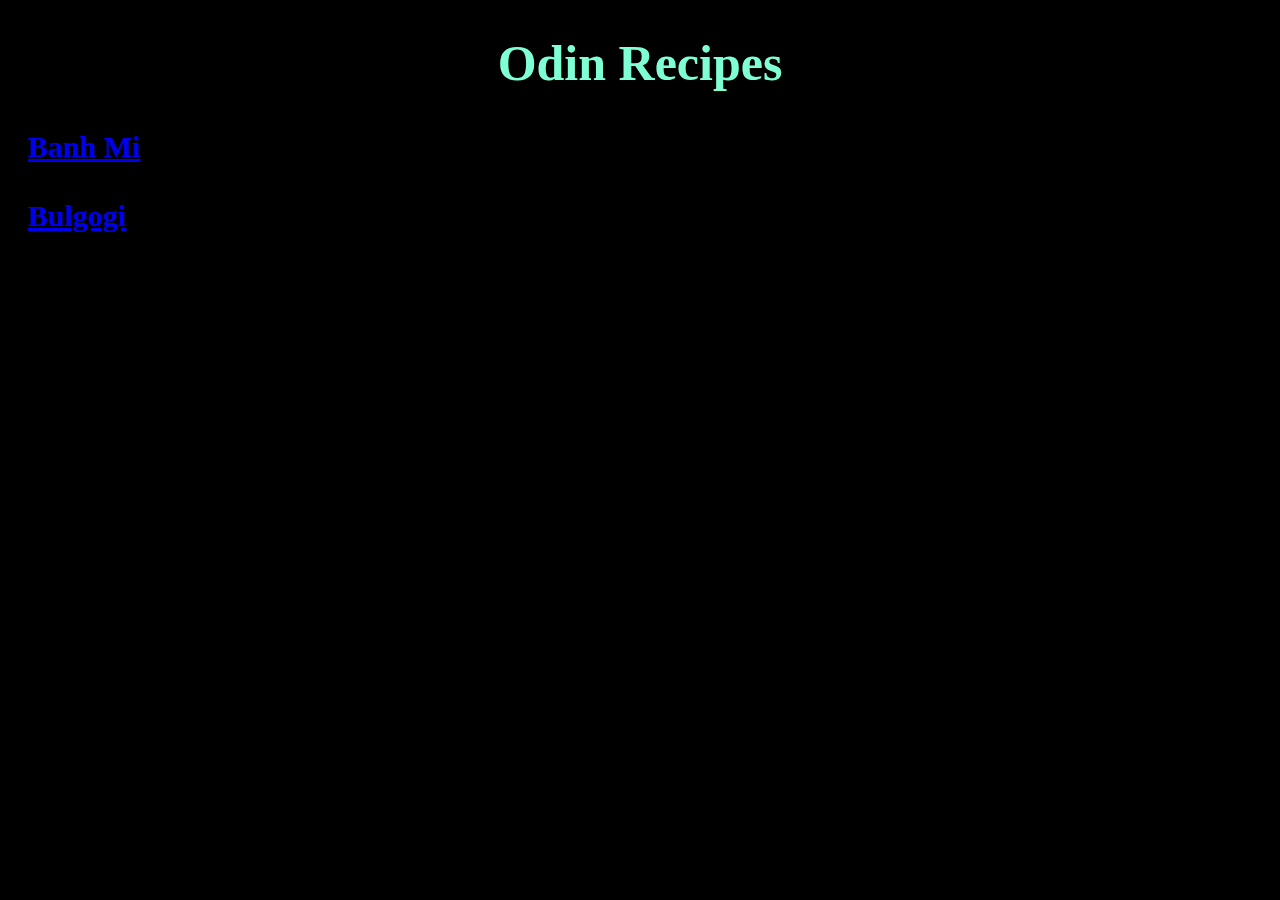
<file: index.html>
<!DOCTYPE html>
<html lang="en">
<head>
    <meta charset="UTF-8">
    <meta http-equiv="X-UA-Compatible" content="IE=edge">
    <meta name="viewport" content="width=device-width, initial-scale=1.0">
    <title>Document</title>
    <link rel="stylesheet" href="style.css">
</head>
<body>
    <h1>Odin Recipes</h1>
    <h2><a href="./recipes/banhmi.html">Banh Mi</a></h2>
    <h2><a href="./recipes/bulgogi.html">Bulgogi</a></h2>
</body>
</html>
</file>
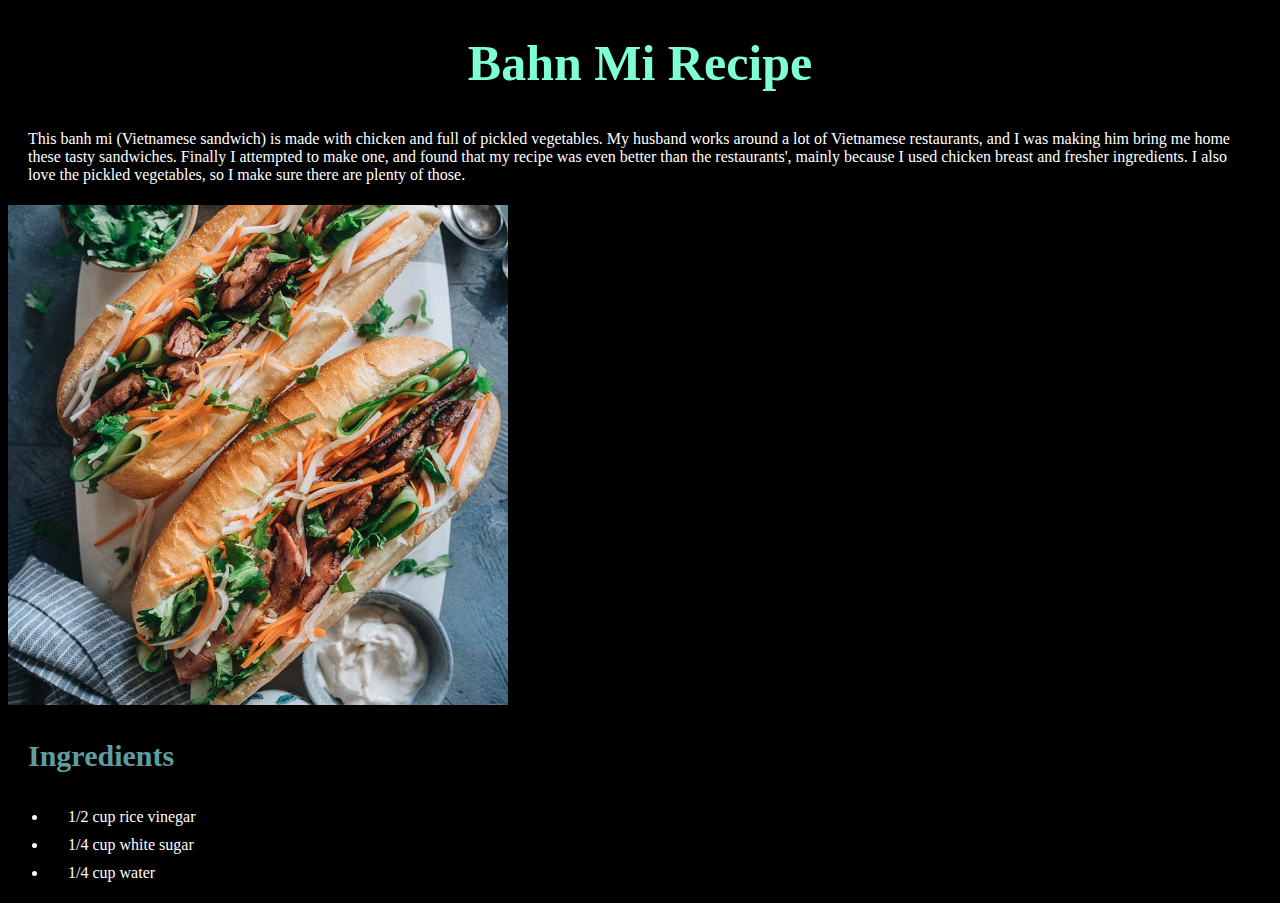
<file: recipes/banhmi.html>
<!DOCTYPE html>
<html lang="en">
<head>
    <meta charset="UTF-8">
    <meta http-equiv="X-UA-Compatible" content="IE=edge">
    <meta name="viewport" content="width=device-width, initial-scale=1.0">
    <title>Document</title>
    <link rel="stylesheet" href="../style.css">
</head>
<body>
    <h1>Bahn Mi Recipe</h1>

    <p>
        This banh mi (Vietnamese sandwich) is made with chicken 
        and full of pickled vegetables. My husband works around 
        a lot of Vietnamese restaurants, and I was making him 
        bring me home these tasty sandwiches. Finally I attempted 
        to make one, and found that my recipe was even better than 
        the restaurants', mainly because I used chicken breast and 
        fresher ingredients. I also love the pickled vegetables, 
        so I make sure there are plenty of those.
    </p>

    <img src="../images/banhmi.jpg" alt="Picture of banhmi">

    <h2> Ingredients </h2>
    <ul>
        <li>1/2 cup rice vinegar</li>
        <li>1/4 cup white sugar</li>
        <li>1/4 cup water</li>
    </ul>


    

    
</body>
</html>
</file>
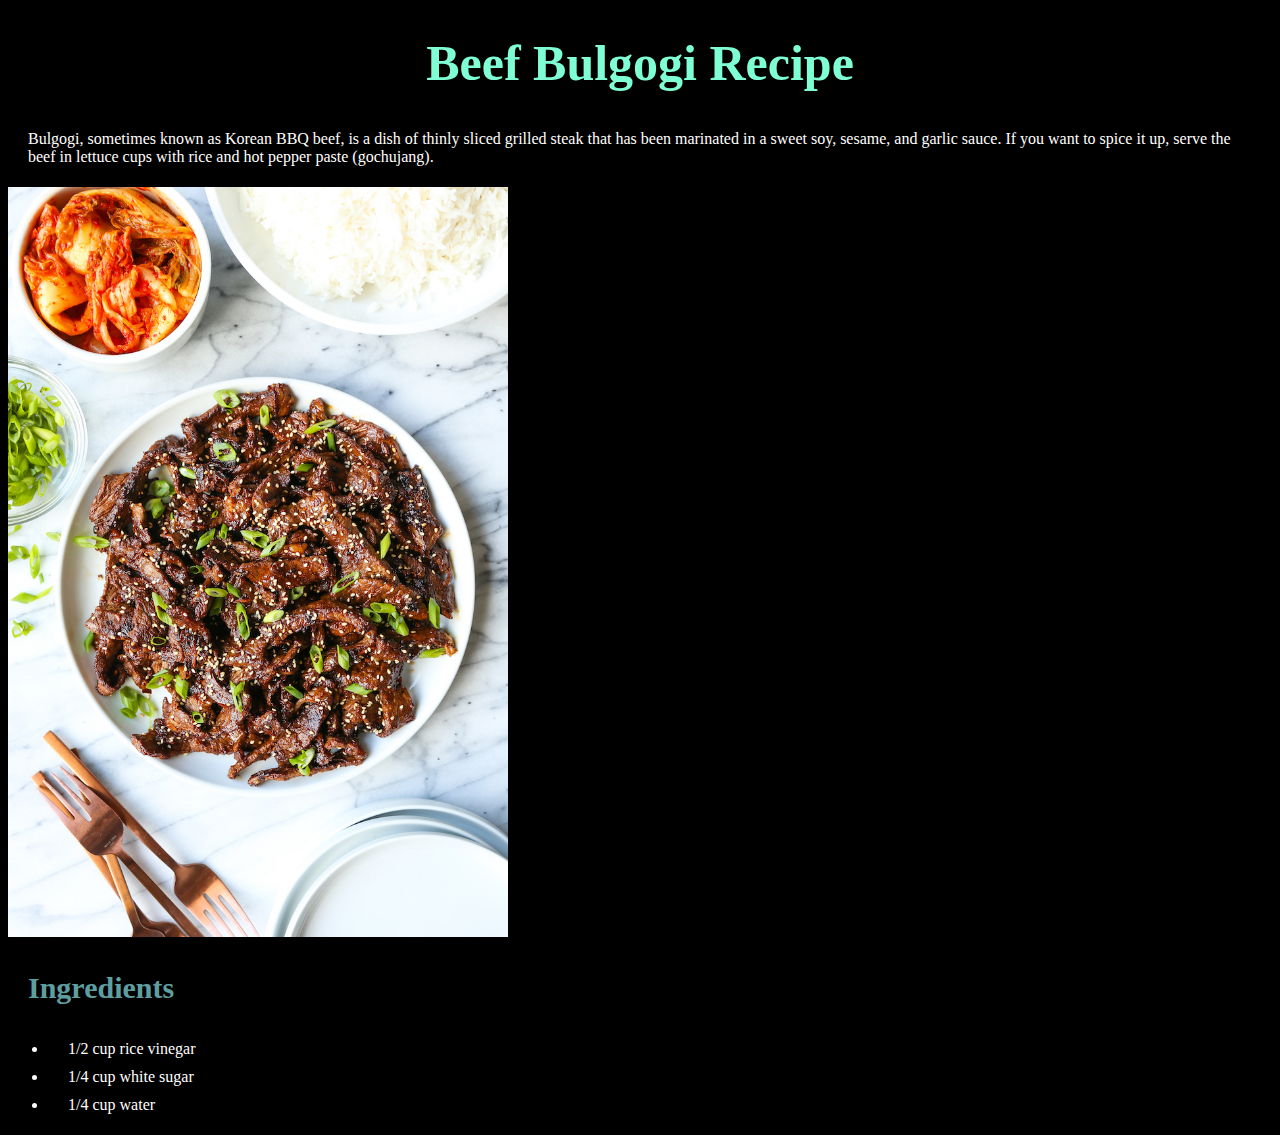
<file: recipes/bulgogi.html>
<!DOCTYPE html>
<html lang="en">
<head>
    <meta charset="UTF-8">
    <meta http-equiv="X-UA-Compatible" content="IE=edge">
    <meta name="viewport" content="width=device-width, initial-scale=1.0">
    <title>Document</title>
    <link rel="stylesheet" href="../style.css">
</head>
<body>
    <h1>Beef Bulgogi Recipe</h1>

    <p>
        Bulgogi, sometimes known as Korean BBQ beef, is a dish 
        of thinly sliced grilled steak that has been marinated 
        in a sweet soy, sesame, and garlic sauce. If you want 
        to spice it up, serve the beef in lettuce cups with rice and hot pepper paste (gochujang).
    </p>

    <img src="../images/bulgogi.jpg" alt="Picture of bulgogi">

    <h2> Ingredients </h2>
    <ul>
        <li>1/2 cup rice vinegar</li>
        <li>1/4 cup white sugar</li>
        <li>1/4 cup water</li>
    </ul>


    

    
</body>
</html>
</file>
<file: style.css>
body{
    background-color: black;
}

h1{
    color: aquamarine;
    text-align: center;
    font-size: 50px;
    font-family:'Times New Roman', Times, serif;
}

h2{
    color:cadetblue;
    font-size: 30px;
    font-family:'Times New Roman', Times, serif;
    padding-left: 20px;
    padding-right: 20px;
    padding-top: 5px;
    padding-bottom: 5px;
}

p{
    color:white;
    padding-left: 20px;
    padding-right: 20px;
    padding-top: 5px;
    padding-bottom: 5px;
    font-family:'Times New Roman', Times, serif;
}

li{
    color:white;
    padding-left: 20px;
    padding-right: 20px;
    padding-top: 5px;
    padding-bottom: 5px;
    font-family:'Times New Roman', Times, serif;
}

img{
    height: auto;
    width:500px;
}
</file>
